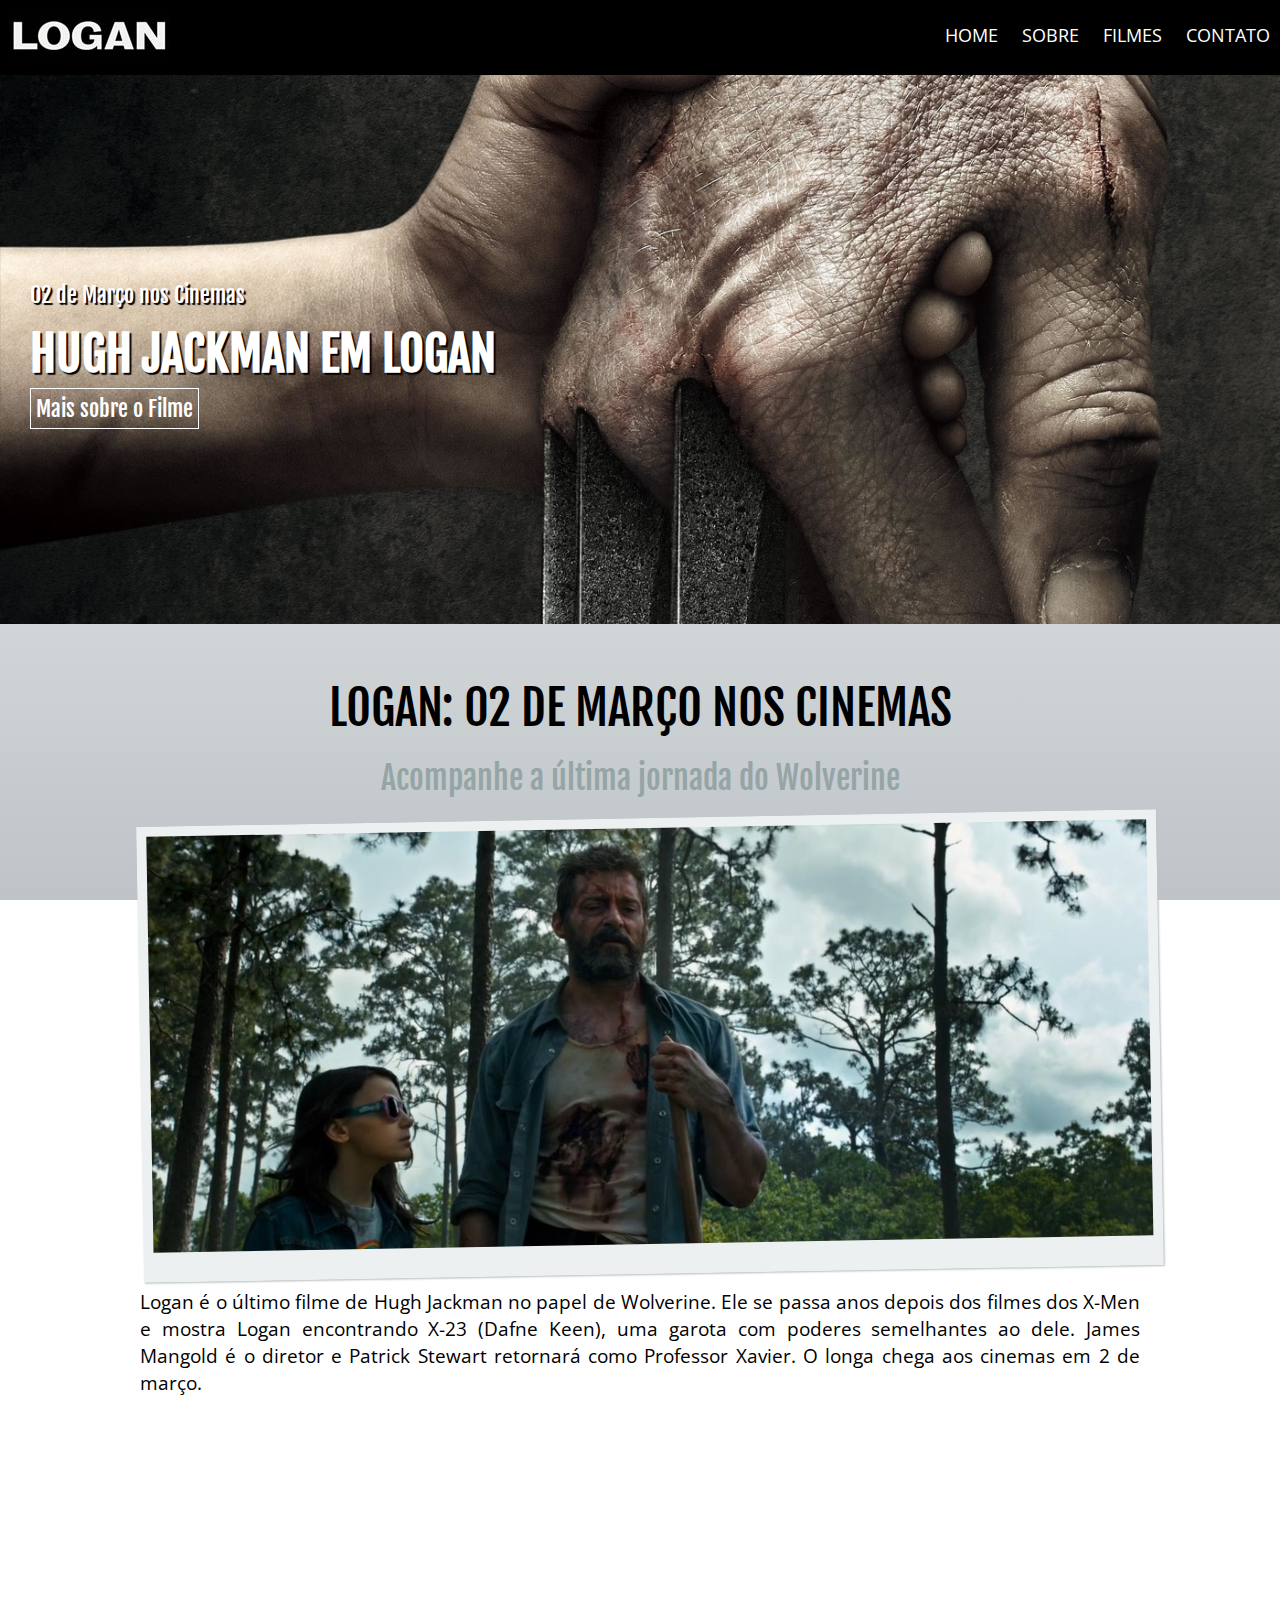
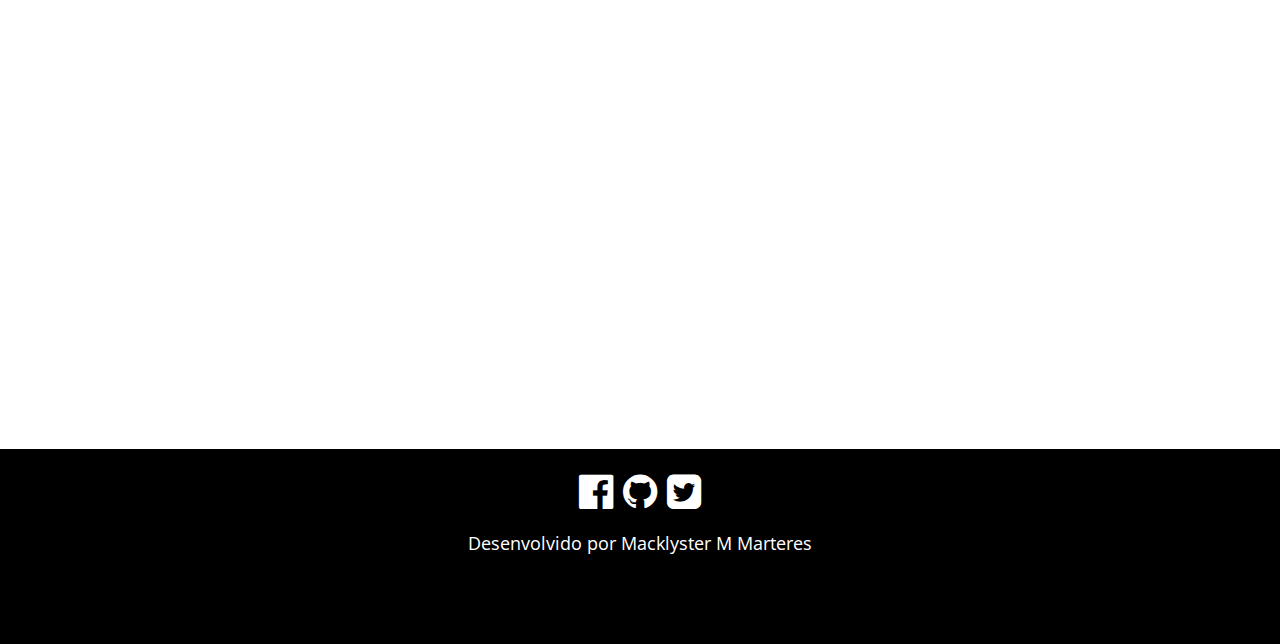
<file: index.html>
<!DOCTYPE html>
<html lang="pt-br">
  <head>
    <meta charset="utf-8">
    <meta name="description" content="Site sobre o filme do Logan">
    <meta name="keywords" content="wolverine, logan, xmen">
    <meta name="viewport" content="width=device-width, initial-scale=1, maximum-scale=1.0">

    <title>Logan - O Filme</title>

    <link rel="stylesheet" href="css/font-awesome.css">
    <link rel="stylesheet" href="css/animate.css">
    <link rel="stylesheet" href="css/style.css">

    <script src="js/jquery-3.1.1.min.js"></script>
    <script src="js/wow.min.js"></script>
    <script src="js/modernizr.js"></script>

    <script type="text/javascript">
      new WOW().init();

      function mostrarMenu() {
			     $("nav").toggle();
		  }
    </script>

  </head>
  <body>
    <header>
      <a href="index.html" title="Logan - Página Inicial" id="logo">
        <img src="images/logo.jpg" alt="Logan" title="Logan">
      </a>

      <a href="javascript:mostrarMenu()" title="Menu" id="menu">
        <i class="fa fa-bars"></i>
      </a>

      <nav>
        <ul>
          <li>
            <a href="index.html" title="Home">Home</a>
          </li>
          <li>
            <a href="sobre.html" title="Sobre">Sobre</a>
          </li>
          <li>
            <a href="filmes.html" title="Filmes">Filmes</a>
          </li>
          <li>
            <a href="contato.html" title="Contato">Contato</a>
          </li>
        </ul>
      </nav> <!-- Fim do Nav -->
    </header> <!-- Fim do Hearder -->

    <div id="banner">
      <img src="images/banner1.jpg" alt="Filme do Logan" title="Filme do Logan">

      <div class="texto wow fadeInDown">
        <p>02 de Março nos Cinemas</p>
        <h1>Hugh Jackman em Logan</h1>
        <p>
          <a href="sobre.html" title="Sobre" class="btn">
            Mais sobre o Filme
          </a>
        </p>
      </div> <!-- Fim do Banner -->

    <main class="container">
      <h1 class="center wow fadeIn" data-wow-duration="1.7s">Logan: 02 de Março nos Cinemas</h1>
      <h2 class="center wow fadeIn" data-wow-duration="1.7s">Acompanhe a última jornada do Wolverine</h2>

      <img class="img wow fadeIn"data-wow-duration="1.7s" src="images/banner2.jpg" alt="Logan" title="Logan">
      <p>
        Logan é o último filme de Hugh Jackman no papel de Wolverine. Ele se passa anos depois dos filmes dos X-Men e mostra Logan
        encontrando X-23 (Dafne Keen), uma garota com poderes semelhantes ao dele. James Mangold é o diretor e Patrick Stewart
        retornará como Professor Xavier. O longa chega aos cinemas em 2 de março.
      </p>
    </main> <!-- Fim do Conteudo -->

    <div id="filmes">
      <div class="container">
        <h2 class="center">Filmes do Wolverine</h2>
        <div class="filme wow fadeIn" data-wow-delay="0.5s">
          <a href="filmes.html" title="X-Mes Origens">
            <img class="img" src="images/origins.jpg" alt="Origins" title="Origins">
          </a>
        </div>
        <div class="filme wow fadeIn" data-wow-delay="1s">
          <a href="filmes.html" title="The Wolverine">
            <img class="img" src="images/imortal.jpg" alt="The Wolverine" title="The Wolverine">
          </a>
        </div>
        <div class="filme wow fadeIn" data-wow-delay="1.5s">
          <a href="filmes.html" title="Logan">
            <img class="img" src="images/logan.jpg" alt="Logan" title="Logan">
          </a>
        </div>
      </div>
    </div>
    <footer class="center">
      <a href="http://facebook.com/macklyster" title="Facebook">
        <i class="fa fa-facebook-official"></i>
      </a>
      <a href="http://github.com/macklyster" title="Github">
        <i class="fa fa-github"></i>
      </a>
      <a href="http://twitter.com/macklyster" title="Twitter">
        <i class="fa fa-twitter-square"></i>
      </a>
      <p>Desenvolvido por Macklyster M Marteres</p>
    </footer>
  </body>
</html>
</file>
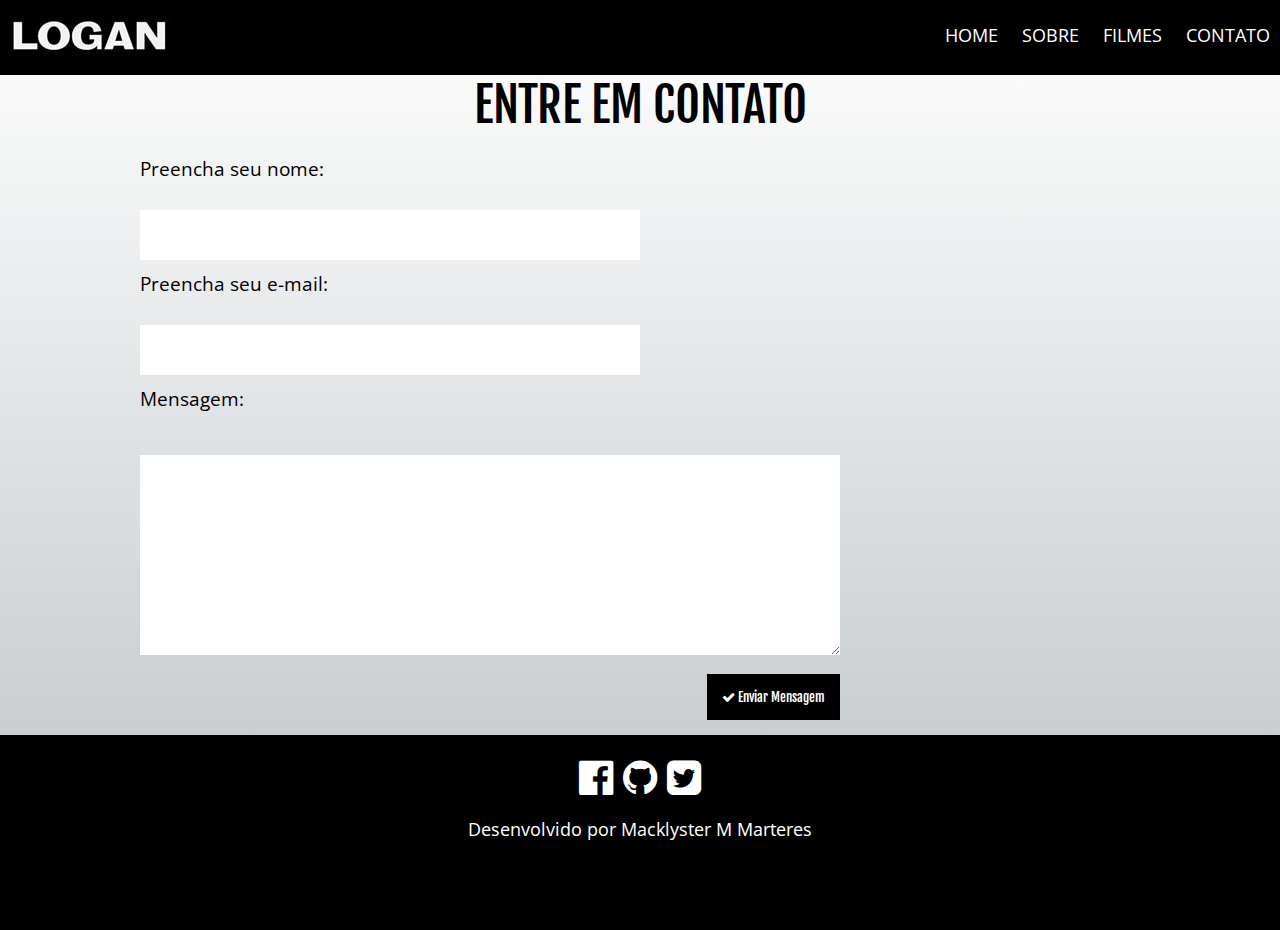
<file: contato.html>
<!DOCTYPE html>
<html lang="pt-br">
  <head>
    <meta charset="utf-8">
    <meta name="description" content="Site sobre o filme do Logan">
    <meta name="keywords" content="wolverine, logan, xmen">
    <meta name="viewport" content="width=device-width, initial-scale=1, maximum-scale=1.0">

    <title>Logan - O Filme</title>

    <link rel="stylesheet" href="css/font-awesome.css">
    <link rel="stylesheet" href="css/animate.css">
    <link rel="stylesheet" href="css/style.css">

    <script src="js/jquery-3.1.1.min.js"></script>
    <script src="js/wow.min.js"></script>
    <script src="js/modernizr.js"></script>

    <script type="text/javascript">
      new WOW().init();

      function mostrarMenu() {
			     $("nav").toggle();
		  }
    </script>

  </head>
  <body>
    <header>
      <a href="index.html" title="Logan - Página Inicial" id="logo">
        <img src="images/logo.jpg" alt="Logan" title="Logan">
      </a>

      <a href="javascript:mostrarMenu()" title="Menu" id="menu">
        <i class="fa fa-bars"></i>
      </a>

      <nav>
        <ul>
          <li>
            <a href="index.html" title="Home">Home</a>
          </li>
          <li>
            <a href="sobre.html" title="Sobre">Sobre</a>
          </li>
          <li>
            <a href="filmes.html" title="Filmes">Filmes</a>
          </li>
          <li>
            <a href="contato.html" title="Contato">Contato</a>
          </li>
        </ul>
      </nav> <!-- Fim do Nav -->
    </header> <!-- Fim do Hearder -->

    <main class="container top">
      <h1 class="center">ENTRE EM CONTATO</h1>
    		<form id="formalario" name="form1" method="form1" autocomplete="off">
    			<label for="nome"><p>Preencha seu nome:</p></label>
          <br  />
    			<input type="text" name="nome" required>
    			<div class="clear"></div>
    			<label for="email"><p>Preencha seu e-mail:</p></label>
          <br />
    			<input type="email" name="email" required>
    			<div class="clear"></div>
    			<label for="mensagem"><p>Mensagem:</p></label>
          <br />
    			<textarea name="mensagem" rows="5" required></textarea>
    			<div class="clear"></div>
    			<button class="btn-envia" type="submit">
    				<i class="fa fa-check"></i> Enviar Mensagem
    			</button>
    		</form>
      <div class="clear"></div>
    </main> <!-- Fim do Conteudo -->

    <footer class="center">
      <a href="http://facebook.com/macklyster" title="Facebook">
        <i class="fa fa-facebook-official"></i>
      </a>
      <a href="http://github.com/macklyster" title="Github">
        <i class="fa fa-github"></i>
      </a>
      <a href="http://twitter.com/macklyster" title="Twitter">
        <i class="fa fa-twitter-square"></i>
      </a>
      <p>Desenvolvido por Macklyster M Marteres</p>
    </footer>
  </body>
</html>
</file>
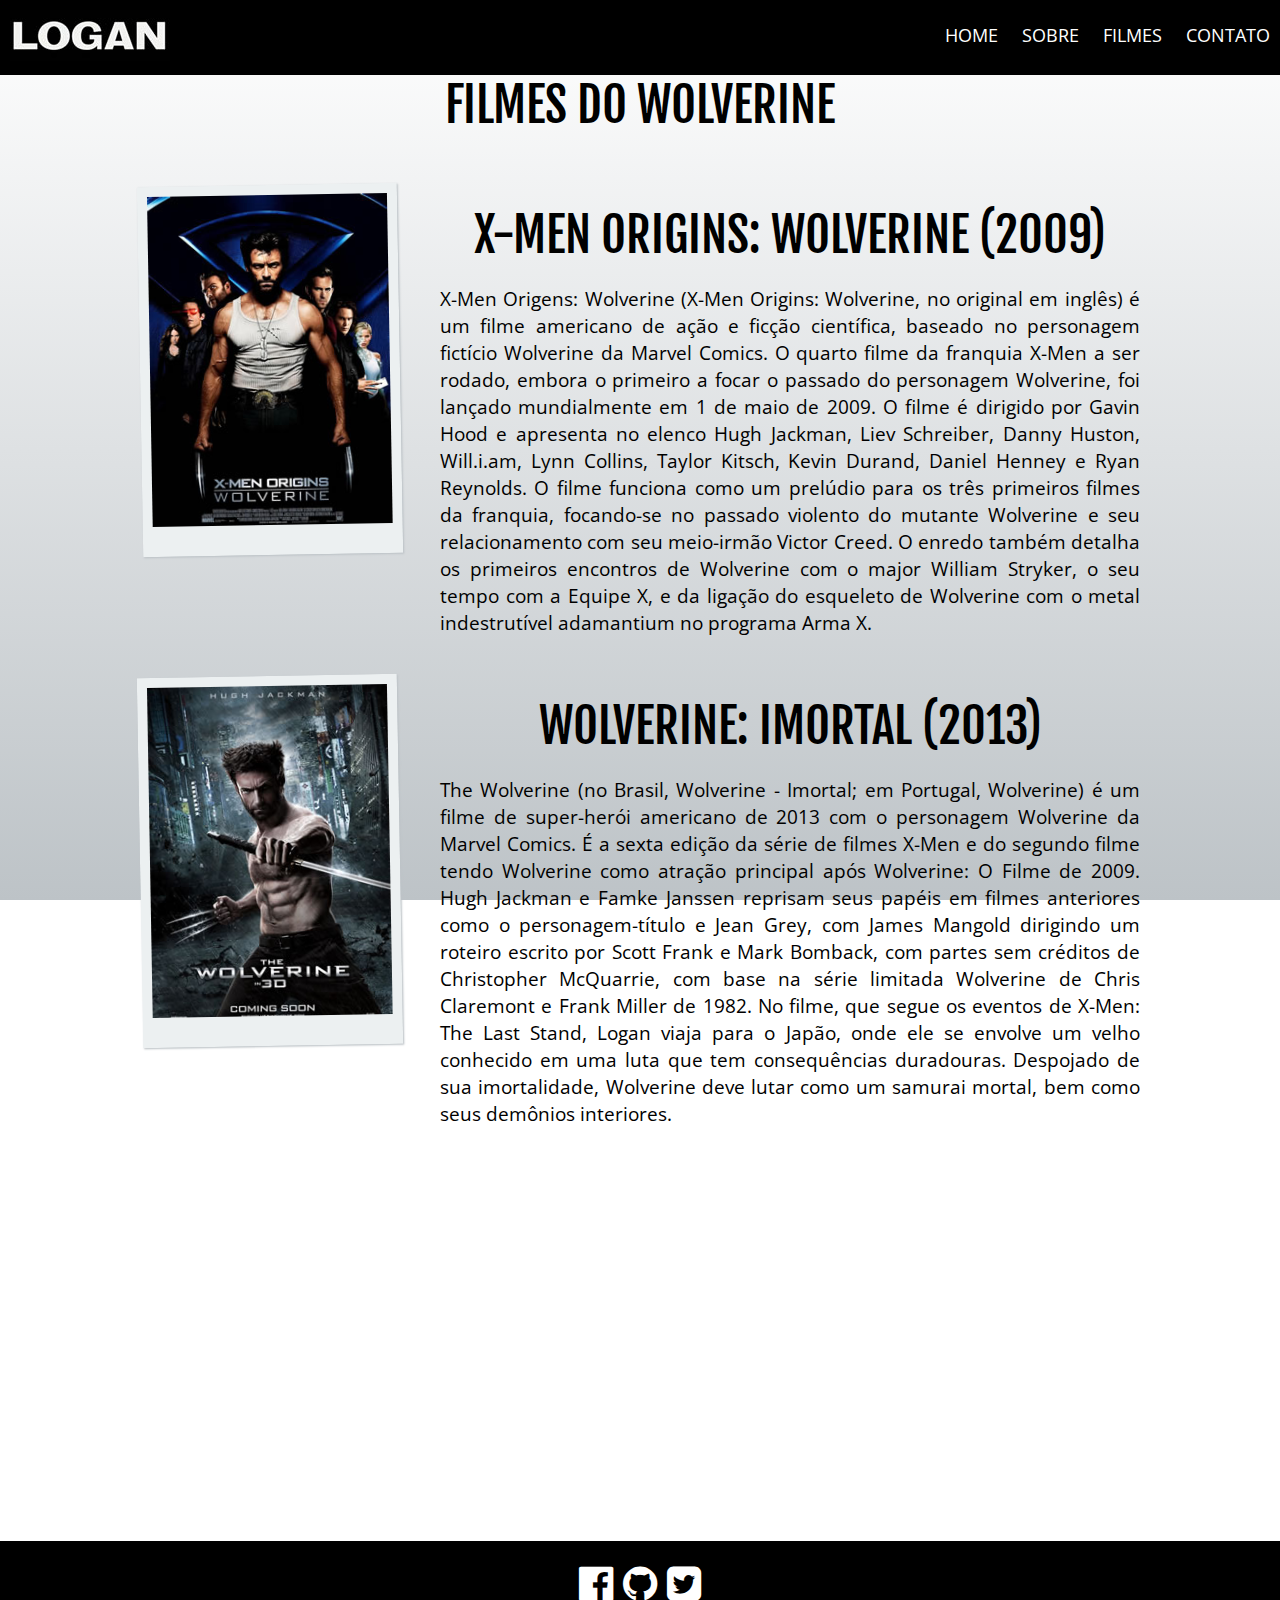
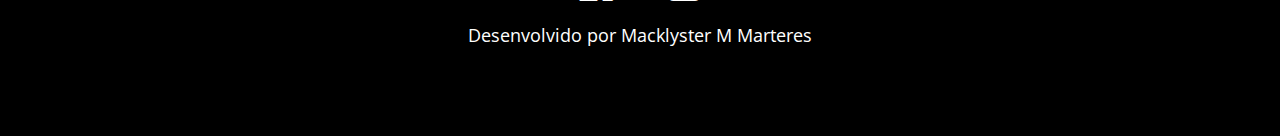
<file: filmes.html>
<!DOCTYPE html>
<html lang="pt-br">
  <head>
    <meta charset="utf-8">
    <meta name="description" content="Site sobre o filme do Logan">
    <meta name="keywords" content="wolverine, logan, xmen">
    <meta name="viewport" content="width=device-width, initial-scale=1, maximum-scale=1.0">

    <title>Logan - O Filme</title>

    <link rel="stylesheet" href="css/font-awesome.css">
    <link rel="stylesheet" href="css/animate.css">
    <link rel="stylesheet" href="css/style.css">

    <script src="js/jquery-3.1.1.min.js"></script>
    <script src="js/wow.min.js"></script>
    <script src="js/modernizr.js"></script>

    <script type="text/javascript">
      new WOW().init();

      function mostrarMenu() {
			     $("nav").toggle();
		  }
    </script>

  </head>
  <body>
    <header>
      <a href="index.html" title="Logan - Página Inicial" id="logo">
        <img src="images/logo.jpg" alt="Logan" title="Logan">
      </a>

      <a href="javascript:mostrarMenu()" title="Menu" id="menu">
        <i class="fa fa-bars"></i>
      </a>

      <nav>
        <ul>
          <li>
            <a href="index.html" title="Home">Home</a>
          </li>
          <li>
            <a href="sobre.html" title="Sobre">Sobre</a>
          </li>
          <li>
            <a href="filmes.html" title="Filmes">Filmes</a>
          </li>
          <li>
            <a href="contato.html" title="Contato">Contato</a>
          </li>
        </ul>
      </nav> <!-- Fim do Nav -->
    </header> <!-- Fim do Hearder -->

    <main class="container top">
      <h1 class="center">Filmes do Wolverine</h1>
      <div class="clear"></div>
      <div class="col1 left wow bounceInLeft" data-wow-delay="0.1s">
        <img class="img" src="images/origins.jpg" alt="Origins" title="Origins">
      </div>
      <div class="col2 right wow bounceInRight"data-wow-delay="0.5s">
        <h1 class="center">X-MEN ORIGINS: WOLVERINE (2009)</h1>
        <p>
          X-Men Origens: Wolverine (X-Men Origins: Wolverine, no original em inglês) é um filme americano de ação e ficção científica, baseado no personagem fictício Wolverine da Marvel Comics. O quarto filme da franquia X-Men a ser rodado, embora o primeiro a focar o passado do personagem Wolverine, foi lançado mundialmente em 1 de maio de 2009. O filme é dirigido por Gavin Hood e apresenta no elenco Hugh Jackman, Liev Schreiber, Danny Huston, Will.i.am, Lynn Collins, Taylor Kitsch, Kevin Durand, Daniel Henney e Ryan Reynolds. O filme funciona como um prelúdio para os três primeiros filmes da franquia, focando-se no passado violento do mutante Wolverine e seu relacionamento com seu meio-irmão Victor Creed. O enredo também detalha os primeiros encontros de Wolverine com o major William Stryker, o seu tempo com a Equipe X, e da ligação do esqueleto de Wolverine com o metal indestrutível adamantium no programa Arma X.
        </p>
      </div>
      <div class="clear"></div>
      <div class="col1 left wow bounceInLeft" data-wow-delay="1.8s">
        <img class="img" src="images/imortal.jpg" alt="The Wolverine" title="The Wolverine">
      </div>
      <div class="col2 right wow bounceInRight"data-wow-delay="1.8s">
        <h1 class="center">WOLVERINE: IMORTAL (2013)</h1>
        <p>
        The Wolverine (no Brasil, Wolverine - Imortal; em Portugal, Wolverine) é um filme de super-herói americano de 2013 com o personagem Wolverine da Marvel Comics. É a sexta edição da série de filmes X-Men e do segundo filme tendo Wolverine como atração principal após Wolverine: O Filme de 2009. Hugh Jackman e Famke Janssen reprisam seus papéis em filmes anteriores como o personagem-título e Jean Grey, com James Mangold dirigindo um roteiro escrito por Scott Frank e Mark Bomback, com partes sem créditos de Christopher McQuarrie, com base na série limitada Wolverine de Chris Claremont e Frank Miller de 1982. No filme, que segue os eventos de X-Men: The Last Stand, Logan viaja para o Japão, onde ele se envolve um velho conhecido em uma luta que tem consequências duradouras. Despojado de sua imortalidade, Wolverine deve lutar como um samurai mortal, bem como seus demônios interiores.
        </p>
      </div>
      <div class="clear"></div>
      <div class="col1 left wow bounceInLeft" data-wow-delay="2.5s">
        <img class="img" src="images/logan.jpg" alt="Logan" title="Logan">
      </div>
      <div class="col2 right wow bounceInRight"data-wow-delay="2.5s">
        <h1 class="center">LOGAN (2017)</h1>
        <p>
          Logan é um filme americano com base no personagem da Marvel Comics, Wolverine. Se passa no ano de 2029, e é o décimo da série de filmes dos X-Men. É inspirado na série de quadrinhos Velho Logan por Mark Millar. Dirigido por James Mangold, o filme é estrelado por Hugh Jackman, Dafne Keen, Patrick Stewart, Richard E. Grant, Boyd Holbrook, e Stephen Merchant. O filme marca a ultima aparição de Jackman como Wolverine, e de Patrick Stewart como Professor Xavier.
        </p>
      </div>
      <div class="clear"></div>
    </main> <!-- Fim do Conteudo -->

    <footer class="center">
      <a href="http://facebook.com/macklyster" title="Facebook">
        <i class="fa fa-facebook-official"></i>
      </a>
      <a href="http://github.com/macklyster" title="Github">
        <i class="fa fa-github"></i>
      </a>
      <a href="http://twitter.com/macklyster" title="Twitter">
        <i class="fa fa-twitter-square"></i>
      </a>
      <p>Desenvolvido por Macklyster M Marteres</p>
    </footer>
  </body>
</html>
</file>
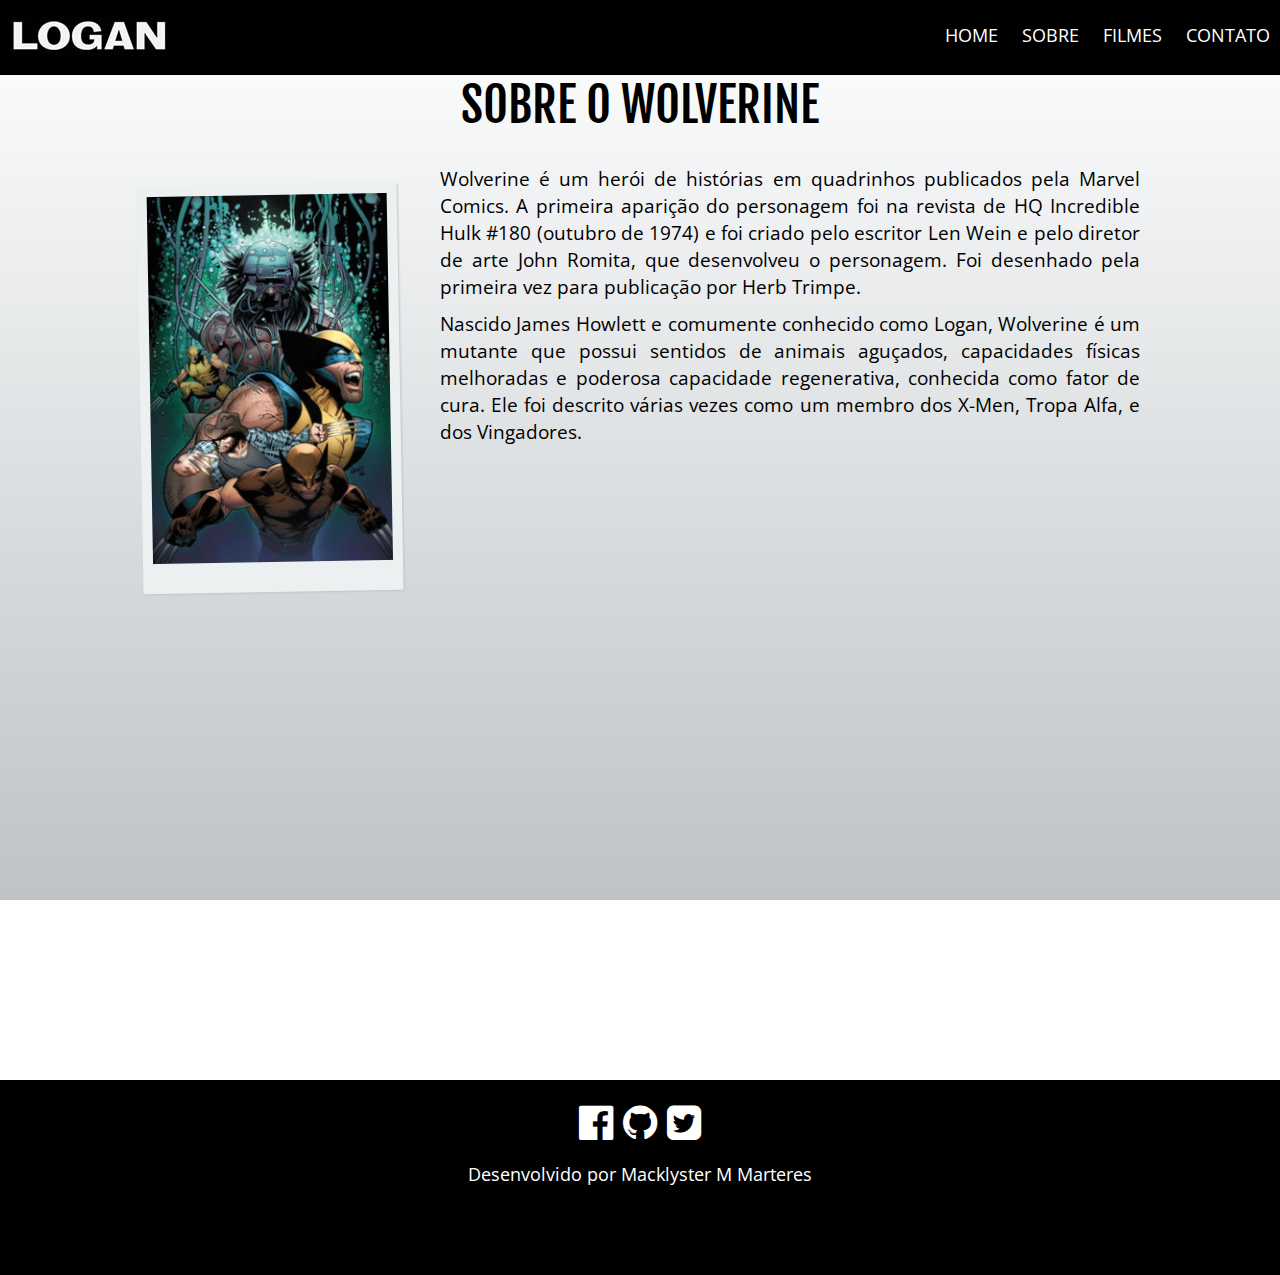
<file: sobre.html>
<!DOCTYPE html>
<html lang="pt-br">
  <head>
    <meta charset="utf-8">
    <meta name="description" content="Site sobre o filme do Logan">
    <meta name="keywords" content="wolverine, logan, xmen">
    <meta name="viewport" content="width=device-width, initial-scale=1, maximum-scale=1.0">

    <title>Logan - O Filme</title>

    <link rel="stylesheet" href="css/font-awesome.css">
    <link rel="stylesheet" href="css/animate.css">
    <link rel="stylesheet" href="css/style.css">

    <script src="js/jquery-3.1.1.min.js"></script>
    <script src="js/wow.min.js"></script>
    <script src="js/modernizr.js"></script>

    <script type="text/javascript">
      new WOW().init();

      function mostrarMenu() {
			     $("nav").toggle();
		  }
    </script>

  </head>
  <body>
    <header>
      <a href="index.html" title="Logan - Página Inicial" id="logo">
        <img src="images/logo.jpg" alt="Logan" title="Logan">
      </a>

      <a href="javascript:mostrarMenu()" title="Menu" id="menu">
        <i class="fa fa-bars"></i>
      </a>

      <nav>
        <ul>
          <li>
            <a href="index.html" title="Home">Home</a>
          </li>
          <li>
            <a href="sobre.html" title="Sobre">Sobre</a>
          </li>
          <li>
            <a href="filmes.html" title="Filmes">Filmes</a>
          </li>
          <li>
            <a href="contato.html" title="Contato">Contato</a>
          </li>
        </ul>
      </nav> <!-- Fim do Nav -->
    </header> <!-- Fim do Hearder -->

    <main class="container top">
      <h1 class="center">Sobre o Wolverine</h1>
      <div class="col1 left wow bounceInLeft" data-wow-delay="0.2s">
        <img class="img" src="images/wolverine.jpg" alt="Wolverine" title="Wolverine">
      </div>
      <div class="col2 right wow bounceInRight"data-wow-delay="0.5s">
        <p>
          Wolverine é um herói de histórias em quadrinhos publicados pela Marvel Comics. A primeira aparição do personagem foi na revista de HQ Incredible Hulk #180 (outubro de 1974) e foi criado pelo escritor Len Wein e pelo diretor de arte John Romita, que desenvolveu o personagem. Foi desenhado pela primeira vez para publicação por Herb Trimpe.
        </p>
        <p>
          Nascido James Howlett e comumente conhecido como Logan, Wolverine é um mutante que possui sentidos de animais aguçados, capacidades físicas melhoradas e poderosa capacidade regenerativa, conhecida como fator de cura. Ele foi descrito várias vezes como um membro dos X-Men, Tropa Alfa, e dos Vingadores.
        </p>
      </div>
      <iframe width="100%" height="480" src="https://www.youtube.com/embed/RWSuAC9CYxo" frameborder="0" allowfullscreen></iframe>
      <div class="clear"></div>
    </main> <!-- Fim do Conteudo -->

    <footer class="center">
      <a href="http://facebook.com/macklyster" title="Facebook">
        <i class="fa fa-facebook-official"></i>
      </a>
      <a href="http://github.com/macklyster" title="Github">
        <i class="fa fa-github"></i>
      </a>
      <a href="http://twitter.com/macklyster" title="Twitter">
        <i class="fa fa-twitter-square"></i>
      </a>
      <p>Desenvolvido por Macklyster M Marteres</p>
    </footer>
  </body>
</html>
</file>
<file: css/style.css>
/*---------- SCSS ---------*/
@import url("https://fonts.googleapis.com/css?family=Open+Sans|Fjalla+One");
/*---------- TAGS ---------*/
* {
  margin: 0;
  padding: 0;
  border: 0; }

body {
  background: linear-gradient(to top, #bdc3c7, #fff) fixed; }

.no-cssgradients body {
  background: #bdc3c7; }

header {
  background: #000;
  width: 100%;
  padding: 10px;
  box-sizing: border-box;
  position: fixed;
  z-index: 1000; }
  header nav {
    float: right;
    margin-top: 13px; }
    header nav ul li {
      display: inline;
      list-style: none; }
      header nav ul li a {
        font: 1.1em "Open Sans", Tahoma, Verdana;
        color: #fff;
        transition: all 0.5s;
        text-decoration: none;
        text-transform: uppercase;
        margin-left: 20px; }
        header nav ul li a:hover {
          color: #e74c3c; }

input {
  height: 50px;
  width: 50%; }

textarea {
  width: 70%;
  height: 200px;
  margin-top: 15px; }

footer {
  width: 100%;
  background: #000;
  padding: 20px 0px;
  float: left;
  height: 155px; }
  footer a {
    font-size: 2.5em;
    transition: all 0.5s;
    text-decoration: none;
    color: #fff; }
    footer a:hover {
      color: #e74c3c; }
  footer p {
    margin-top: 15px;
    color: #fff;
    font: 1.1em "Open Sans", Tahoma, Verdana;
    color: #fff; }

/*---------- CLASSES ---------*/
.left {
  float: left; }

.right {
  float: right; }

.center {
  text-align: center; }

.clear {
  clear: both; }

.texto {
  position: absolute;
  top: 280px;
  color: #fff;
  font-family: "Fjalla one", Arial;
  left: 30px;
  text-shadow: 2px 2px 1px #000; }
  .texto p {
    font-size: 1.4em;
    margin-bottom: 15px; }
  .texto h1 {
    font-size: 3em;
    text-transform: uppercase;
    margin-bottom: 10px; }
  .texto .btn {
    border: 1px solid #fff;
    padding: 5px;
    transition: all 0.5s;
    text-shadow: 0 0 0 transparent;
    color: #fff;
    text-decoration: none;
    font-family: "Fjalla one", Arial; }
    .texto .btn:hover {
      background: #fff;
      color: #000; }

.container {
  width: 1000px;
  margin: auto; }
  .container h1 {
    font: 3em "Fjalla one", Arial;
    text-transform: uppercase;
    margin: 50px 0px 20px 0px; }
  .container h2 {
    font: 2em "Fjalla one", Arial;
    color: #95a5a6;
    margin-bottom: 20px; }
  .container p {
    font: 1.2em "Open Sans", Tahoma, Verdana;
    text-align: justify;
    margin: 10px 0px; }

.img {
  width: 80%;
  background: #ecf0f1;
  padding: 10px 10px 30px 10px;
  box-shadow: 1px 1px 2px #bdc3c7;
  transform: rotate(-1deg); }

.col1 {
  width: 30%;
  margin-top: 30px; }

.col2 {
  width: 70%; }

.top {
  padding-top: 25px; }

.btn-envia {
  float: right;
  padding: 15px;
  background: #000;
  color: #fff;
  margin-right: 300px;
  margin-top: 15px;
  margin-bottom: 15px;
  transition: all 0.5s;
  text-shadow: 0 0 0 transparent;
  color: #fff;
  text-decoration: none;
  font-family: "Fjalla one", Arial; }
  .btn-envia:hover {
    background: #e74c3c;
    color: #fff; }

/*---------- IDS ---------*/
#menu {
  border: 1px solid #fff;
  padding: 5px 10px;
  color: #fff;
  font-size: 1.5em;
  border-radius: 5px;
  float: right;
  margin-top: 10px;
  display: none; }

#banner {
  width: 100%;
  padding-top: 75px; }
  #banner img {
    width: 100%; }

#filmes {
  width: 100%;
  background: url("../images/bg.jpg") fixed;
  padding: 50px 0px;
  float: left; }
  #filmes h2 {
    text-transform: uppercase;
    color: #fff;
    margin-bottom: 20px; }
  #filmes .filme {
    width: 33%;
    float: left;
    padding: 20px;
    box-sizing: border-box; }
  #filmes img {
    filter: sepia(80%);
    transition: all 0.5s; }
    #filmes img:hover {
      filter: sepia(0%); }

/*---------- MEDIA QUEREIS ---------*/
@media (max-width: 320px) {
  #menu {
    display: block; }

  nav {
    display: block;
    background: #000;
    width: 100%;
    float: left;
    position: relative;
    z-index: 100; }
    nav ul li {
      display: none; }
      nav ul li a {
        float: left;
        padding: 10px;
        width: 100%;
        border-bottom: 1px solid #fff; }

  .texto {
    top: 80px; }
    .texto p {
      font-size: 1em; }
    .texto h1 {
      font-size: 1.5em; }

  .container {
    width: 320px;
    padding: 0px 25px 10px 15px;
    box-sizing: border-box; }
    .container h1 {
      font: 1.5em "Fjalla one", Arial; }
    .container h2 {
      font: 1em "Fjalla one", Arial; }

  .filme {
    width: 100% !important; }
    .filme img {
      transform: rotate(0deg); }

  .col1, .col2 {
    width: 100%;
    padding: 10px;
    box-sizing: border-box; }

  .top {
    padding-top: 90px; }

  input {
    width: 95%;
    height: 35px; }

  textarea {
    width: 98%; }

  .btn-envia {
    margin-right: 0; } }
@media (min-width: 321px) and (max-width: 480px) {
  #menu {
    display: block; }

  nav {
    display: block;
    background: #000;
    width: 100%;
    float: left;
    position: relative;
    z-index: 100; }
    nav ul li {
      display: none; }
      nav ul li a {
        float: left;
        padding: 10px;
        width: 100%;
        border-bottom: 1px solid #fff; }

  .texto {
    top: 115px; }
    .texto p {
      font-size: 1em; }
    .texto h1 {
      font-size: 1.5em; }

  .container {
    width: 450px;
    padding: 10px;
    box-sizing: border-box;
    margin-left: 5px; }
    .container h1 {
      font: 2.5em "Fjalla one", Arial; }
    .container h2 {
      font: 1.5em "Fjalla one", Arial; }

  .filme {
    width: 100% !important; }
    .filme img {
      transform: rotate(0deg); }

  .col1, .col2 {
    width: 100%;
    padding: 10px;
    box-sizing: border-box; }

  .top {
    padding-top: 90px; }

  input {
    width: 97%;
    height: 40px; }

  textarea {
    width: 100%; }

  .btn-envia {
    margin-right: 0; } }
@media (min-width: 481px) and (max-width: 800px) {
  #menu {
    display: block; }

  nav {
    display: block;
    background: #000;
    width: 100%;
    float: left;
    position: relative;
    z-index: 100; }
    nav ul li {
      display: none; }
      nav ul li a {
        float: left;
        padding: 10px;
        width: 100%;
        border-bottom: 1px solid #fff; }

  .texto {
    top: 150px; }
    .texto p {
      font-size: 1.5em; }
    .texto h1 {
      font-size: 2.5em; }

  .container {
    width: 95%;
    padding: 10px;
    box-sizing: border-box; }

  .filme {
    float: left; }
    .filme img {
      transform: rotate(0deg); }

  .col1, .col2 {
    width: 50%;
    padding: 10px;
    box-sizing: border-box; }

  .top {
    padding-top: 90px; }

  input {
    width: 98%;
    height: 50px; }

  textarea {
    width: 100%; }

  .btn-envia {
    margin-right: 0; } }

/*# sourceMappingURL=style.css.map */
</file>
